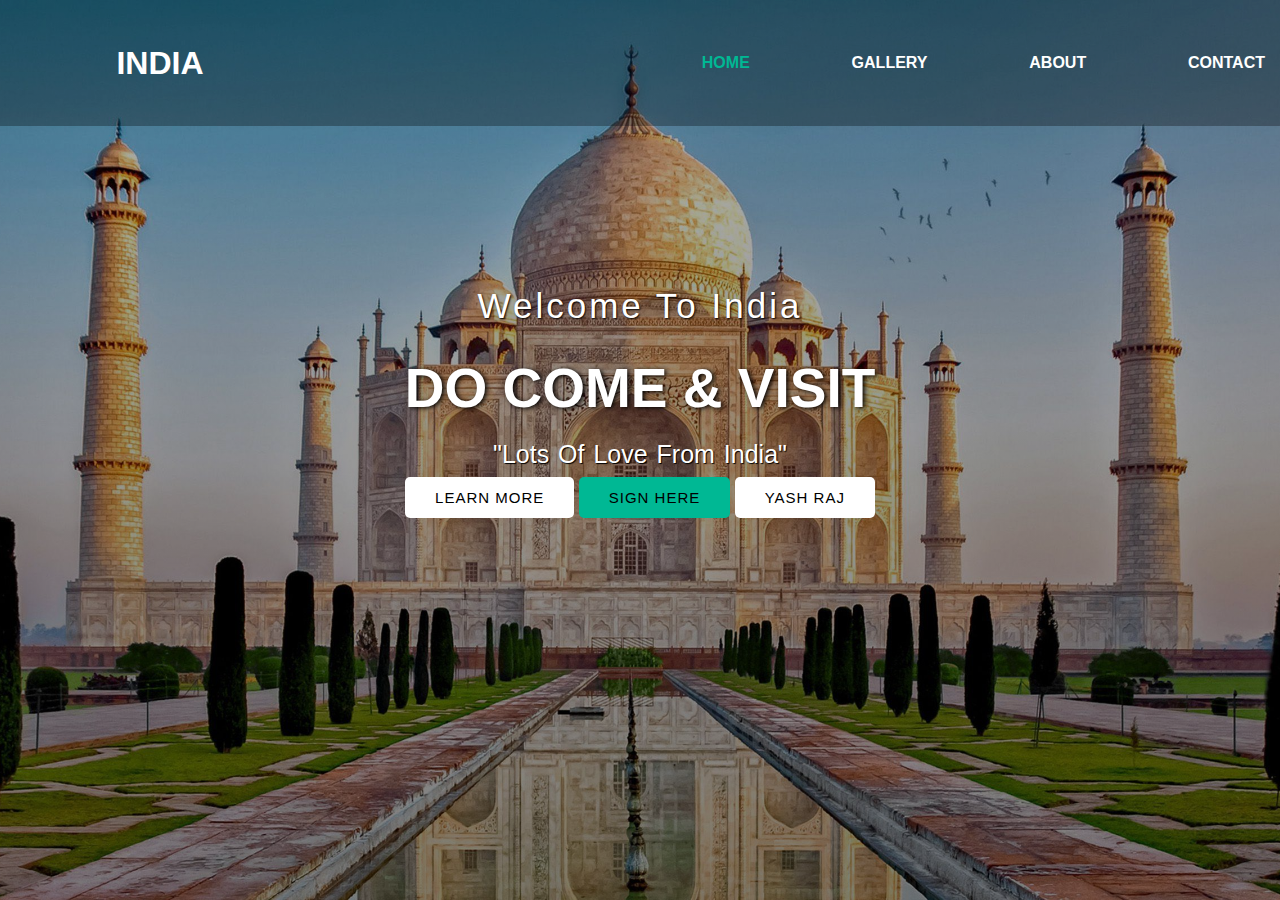
<file: index.html>
<!DOCTYPE html>
<html lang="en" dir="ltr">
  <head>
    <meta charset="utf-8">
    <title>my india</title>
      <link rel="stylesheet" href="style.css">
      <link rel="icon" href="favicon (2).ico">
      <link
     rel="stylesheet"
     href="https://cdnjs.cloudflare.com/ajax/libs/animate.css/3.7.2/animate.min.css"
   />
  </head>
  <body>
    <header>
      <div class="yash">
        <div class="logo"><h1  class="animated infinite heartBeat">INDIA</h1></div>
        <div class="menu">
          <a href="C:\Users\user\Desktop\animated ind page\index.html">HOME</a>
          <a href="C:\Users\user\Desktop\animated ind page\1 index.html">GALLERY</a>
          <a href="https://en.wikipedia.org/wiki/India">ABOUT</a>
          <a href="C:\Users\user\Desktop\animated ind page\3 index.html">CONTACT</a>
        </div>
      </div>

      <div class="main">
        <h3>Welcome To India</h3>
        <h1>DO COME & VISIT
        <span class="change_content"></span></h1>
        <p>"Lots Of Love From India"</p>
        <a href="#" class="one">learn more</a>
        <a href="#" class="two">sign here</a>
<a href="#" class="three">Yash Raj</a>
      </div>

    </header>

  </body>
</html>
</file>
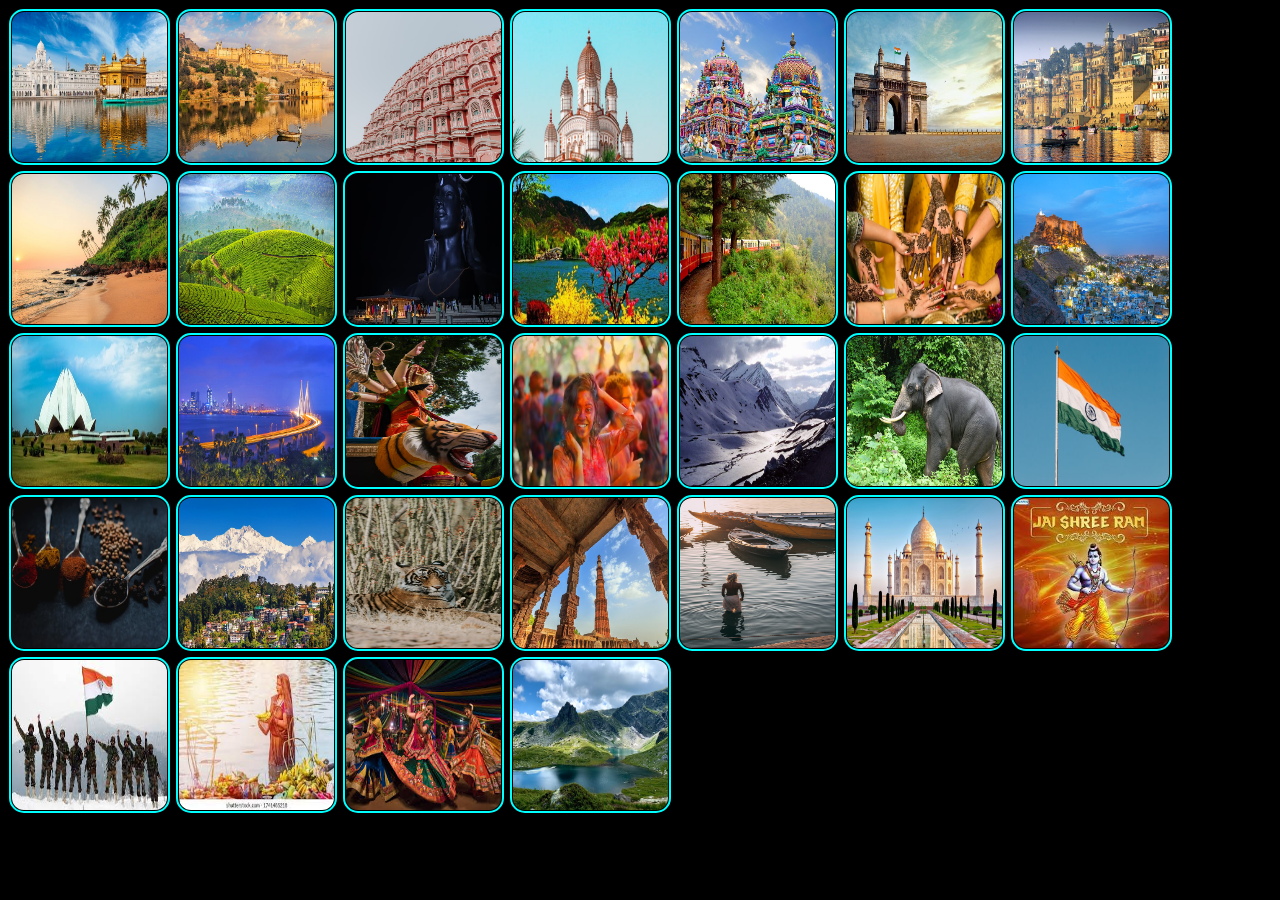
<file: 1 index.html>
<!DOCTYPE html>
<html lang="en" dir="ltr">
  <head>
    <meta charset="utf-8">
    <title>GALLERY</title>
  </head>
  <style>
    img{
      margin:1px;
      padding:1px;
      width: 155px;
      height: 150px;
      border: 2px solid aqua;
      border-radius: 15px;
    }
body{
  background-color: black;
}
  </style>
  <body>
    <img src="0.jpg">
      <img src="00.jpg">
      <img src="1.jpg">
        <img src="2.jpeg">
        <img src="3.jpg">
          <img src="4.jpg">
          <img src="5.jpg">
            <img src="6.jpg">
            <img src="8.jpg">
              <img src="00009.jpg">
              <img src="09.jpg">
                <img src="9.jpg">
                <img src="22.jpg">
                  <img src="68.jpg">
                  <img src="86.jpg">
                    <img src="098.jpg">
                    <img src="98.jpg">
                      <img src="111.jpg">
                      <img src="414.jpg">
                        <img src="686.jpg">
                        <img src="987.jpg">
                          <img src="0989.jpg">
                          <img src="9865.jpg">
                            <img src="09876.jpg">
                            <img src="9876.jpg">
                            <img src="98765.jpg">
                              <img src="k.jpg">
                              <img src="jai.jpg">
                                <img src="army.jpg">
                                <img src="oo.jpg">
                                <img src="90.jpg">
                                  <img src="mou.jpg">


  </body>
</html>
</file>
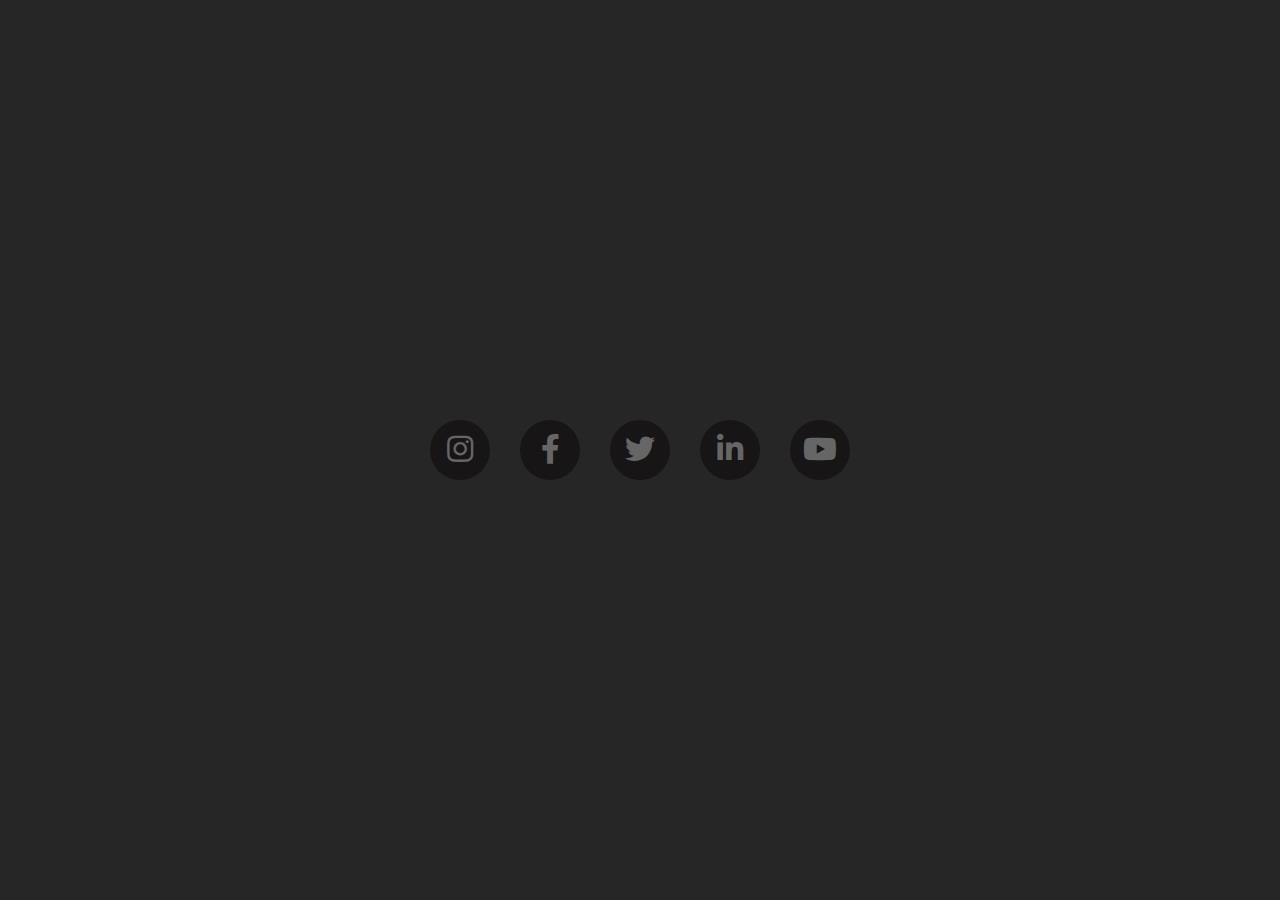
<file: 3 index.html>
<!DOCTYPE html>
<!-- Created By CodingNepal -->
<html lang="en" dir="ltr">
   <head>
      <meta charset="utf-8">
      <title>Glowing Social Icons</title>
      <link rel="stylesheet" href="1 style.css">
      <link rel="stylesheet" href="https://cdnjs.cloudflare.com/ajax/libs/font-awesome/5.15.3/css/all.min.css"/>
   </head>

   <body>
      <ul>
        <a href="https://www.instagram.com/rajput_yash99/"> <li><i class="fab fa-instagram"></i></li></a>
         <li><i class="fab fa-facebook-f"></i></li>
         <li><i class="fab fa-twitter"></i></li>
                 <li><i class="fab fa-linkedin-in"></i></li>
         <li><i class="fab fa-youtube"></i></li>
      </ul>
   </body>
</html>
</file>
<file: style.css>
*{
  margin: 0;
  padding: 0;
font-family: 'Josefin Sans',sans-serif;
}
header{
  width: 100%;
    height: 100vh;
    background-image: linear-gradient(rgba(0, 0, 0, 0.3),rgba(0, 0, 0, 0.5)),url(k.jpg);
    background-position: center;
    background-size: cover;
}
.yash{
  width: 100%;
  height: 14vh;
  background: rgba(0,0,0,0.30);
  color: #fff;
  display: flex;
  justify-content: space-between;
align-items: center;
text-transform: capitalize;
}
.yash .logo{
  width: 25%;
  text-align: center;
}
.yash .menu{
  width: 44%;
  text-align: center;
  display: flex;
  justify-content: space-between;
  padding-right:  15px;
  text-decoration: none;

}
.yash .menu a{
  text-decoration: none;
  color: white;
  cursor: pointer;
   font-weight: bold;
}
.main{
  width: 100%;
  height: 50vh;
  margin-top: 160px;
    align-items: center;
  text-align: center;
color: white;
}

.main h3{
  font-size: 35px;
  font-weight: 200;
  letter-spacing: 3px;
  text-shadow: 1px 1px 2px black;
}
.main h1{
  font-size: 55px;
  margin: 30px 0 20px 0;
  font-weight: 700;
  text-shadow: 2px 1px 5px black;
  text-transform: uppercase;
}
.main P{
  font-size: 25px;
  word-spacing: 2px;
  text-shadow: 1px 1px 1px black;
  margin-bottom: 20px;
}
.main a{
  text-decoration: none;
  color: black;
  font-size: 15px;
  font-weight: 500;
  letter-spacing: 1px;
  padding: 12px 30px;
  border-radius: 5px;
  text-transform: uppercase;

}
.menu a{
  position: relative;
  text-decoration: none;
  color: black;

}
.menu a::after{
  content: "";
  height: 5px;
  width: 0;
  background-color: red;
  position: absolute;
  left: 0;
  bottom: -10px;
  transition: 0.5s;
}
.menu a:hover::after{
  width: 100%;
}
.menu a:first-child{
  color: #00b894;
}
.main .one{
  background-color: #fff;
  color: #000;
}
.main .two{
  background-color: #00b894;
  color: #000;
}
.main .three{
  background-color: #fff;
  color: #000;
}
.change_content:after{
  content: "";
  animation: changetext 10s infinite linear;
  color: #00b894;
}

@keyframes changetext {
  0%{
    content: "Bihar";
  }
  20%{content: "Agra";}
  20%{content: "Jaipur";}
  30%{content: "Goa";}
  40%{content: "Kolkata";}
  50%{content: "Mumbai";}
  60%{content: "Kerala";}
  70%{content: "Assam";}
  80%{content: "Ayodhya";}
  90%{content: "Gujarat";}
  95%{content: "Manali";}
  100%{content: "J & K";}
}
.one:hover{
  background-color: #00b894;
  color: #000;
}
.two:hover{
  background-color: #fff;
  color: #000;
}
.menu a{

}
</file>
<file: 1 style.css>
*{
  margin: 0;
  padding: 0;
  list-style: none;
}
body{
  display: flex;
  height: 100vh;
  text-align: center;
  align-items: center;
  justify-content: center;
  background: #262626;
}
ul{
  display: flex;
}
ul li{
  position: relative;
  display: block;
  color: #666;
  font-size: 30px;
  height: 60px;
  width: 60px;
  background: #171515;
  line-height: 60px;
  border-radius: 50%;
  margin: 0 15px;
  cursor: pointer;
  transition: .5s;
}
ul li:before{
  position: absolute;
  content: '';
  top: 0;
  left: 0;
  height: inherit;
  width: inherit;         /*36,37 for more light*/
    border-radius: 50%;
  transform: scale(.9);
  z-index: -1;
  transition: .5s;
}
ul li:nth-child(3):before{
  background: #4267B2;
}
ul li:nth-child(2):before{
  background: #1DA1F2;
}
ul li:nth-child(1):before{
  background: #E1306C;
}
ul li:nth-child(4):before{
  background: #2867B2;
}
ul li:nth-child(5):before{
  background: #ff0000;
}
ul li:hover:before{
  filter: blur(3px);
  transform: scale(1.2);
  /* box-shadow: 0 0 15px #d35400; */
}
ul li:nth-child(3):hover:before{
  box-shadow: 0 0 15px #4267B2;
}
ul li:nth-child(2):hover:before{
  box-shadow: 0 0 15px #1DA1F2;
}
ul li:nth-child(1):hover:before{
  box-shadow: 0 0 15px #E1306C;
}
ul li:nth-child(4):hover:before{
  box-shadow: 0 0 15px #2867B2;
}
ul li:nth-child(5):hover:before{
  box-shadow: 0 0 15px #ff0000;
}
ul li:nth-child(3):hover{
  color: #456cba;
  box-shadow: 0 0 15px #4267B2;
  text-shadow: 0 0 15px #4267B2;
}
ul li:nth-child(2):hover{
  color: #26a4f2;
  box-shadow: 0 0 15px #1DA1F2;
  text-shadow: 0 0 15px #1DA1F2;
}
ul li:nth-child(1):hover{
  color: #e23670;
  box-shadow: 0 0 15px #E1306C;
  text-shadow: 0 0 15px #E1306C;
}
ul li:nth-child(4):hover{
  color: #2a6cbb;
  box-shadow: 0 0 15px #2867B2;
  text-shadow: 0 0 15px #2867B2;
}
ul li:nth-child(5):hover{
  color: #ff1a1a;
  box-shadow: 0 0 15px #ff0000;
  text-shadow: 0 0 15px #ff0000;
}
/*ul li:hover{
  color: #ffa502;
  box-shadow: 0 0 15px #d35400;
  text-shadow: 0 0 15px #d35400;
} */
</file>
